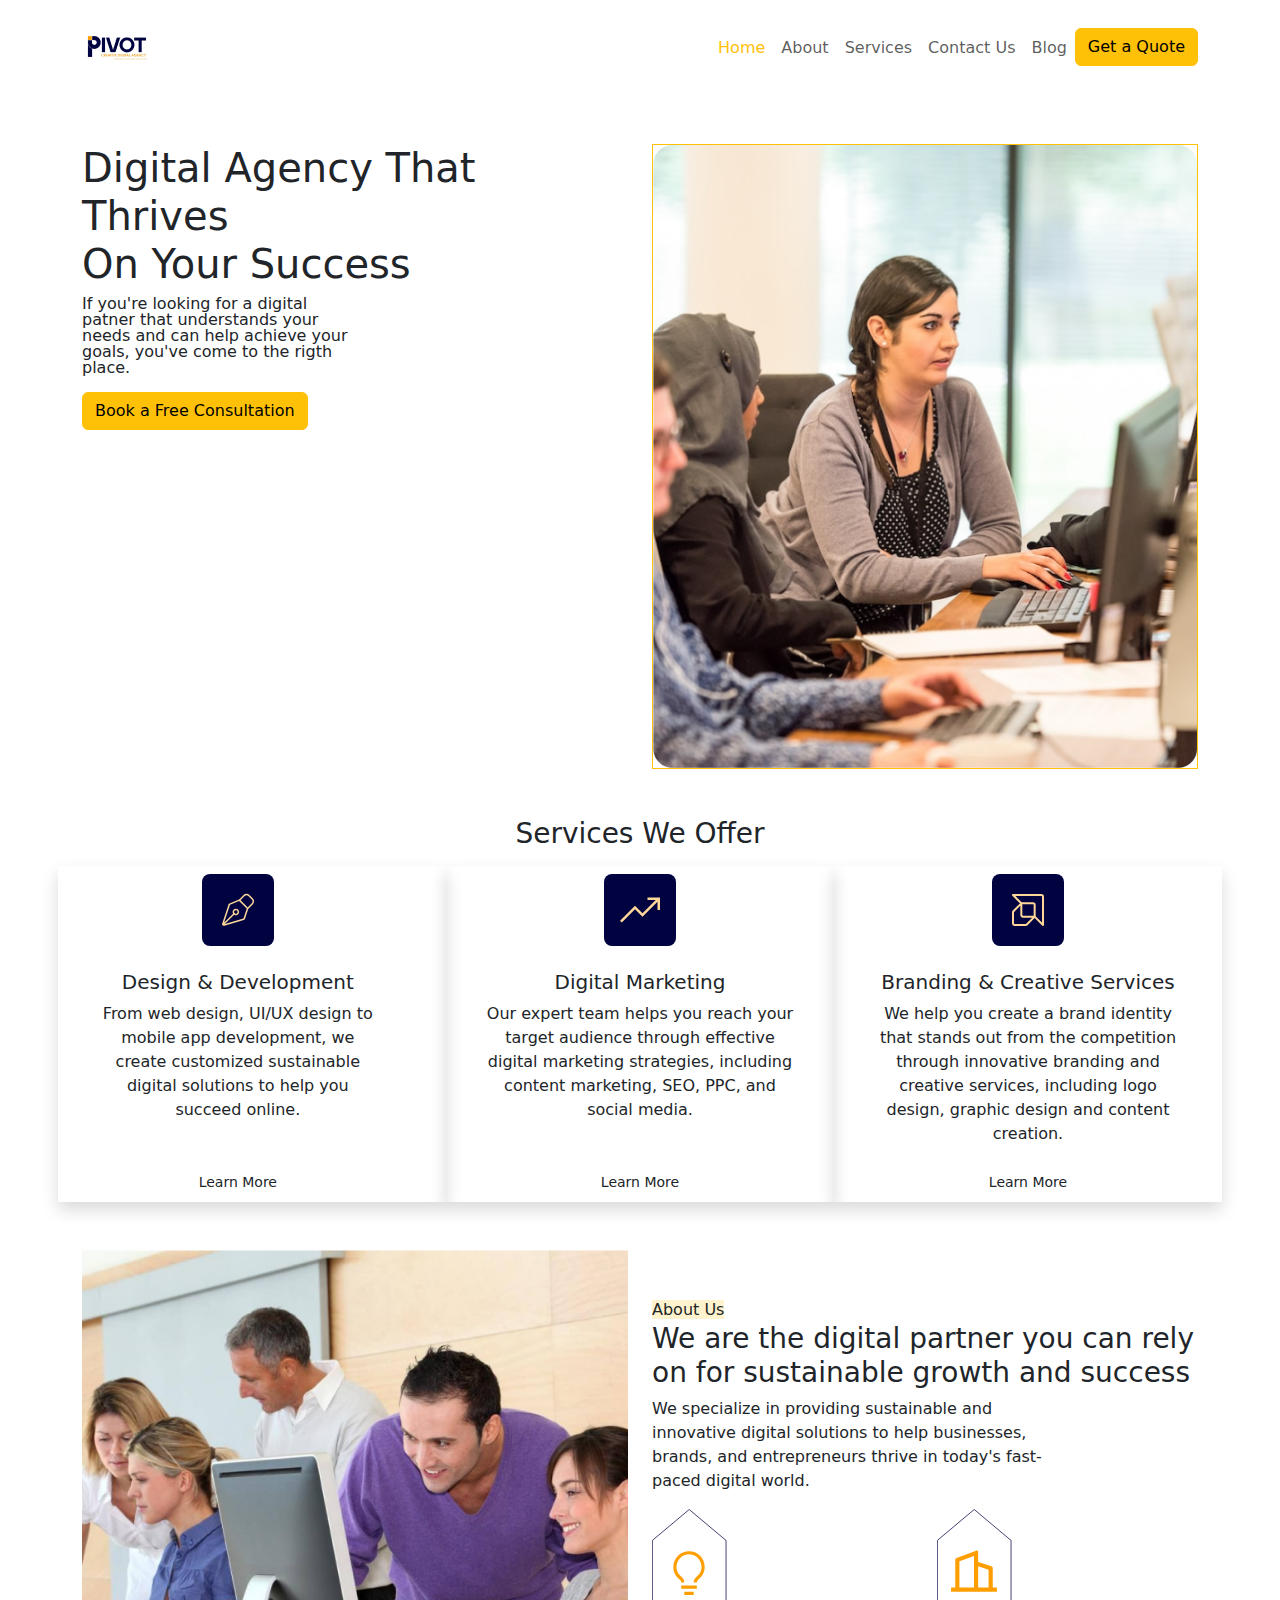
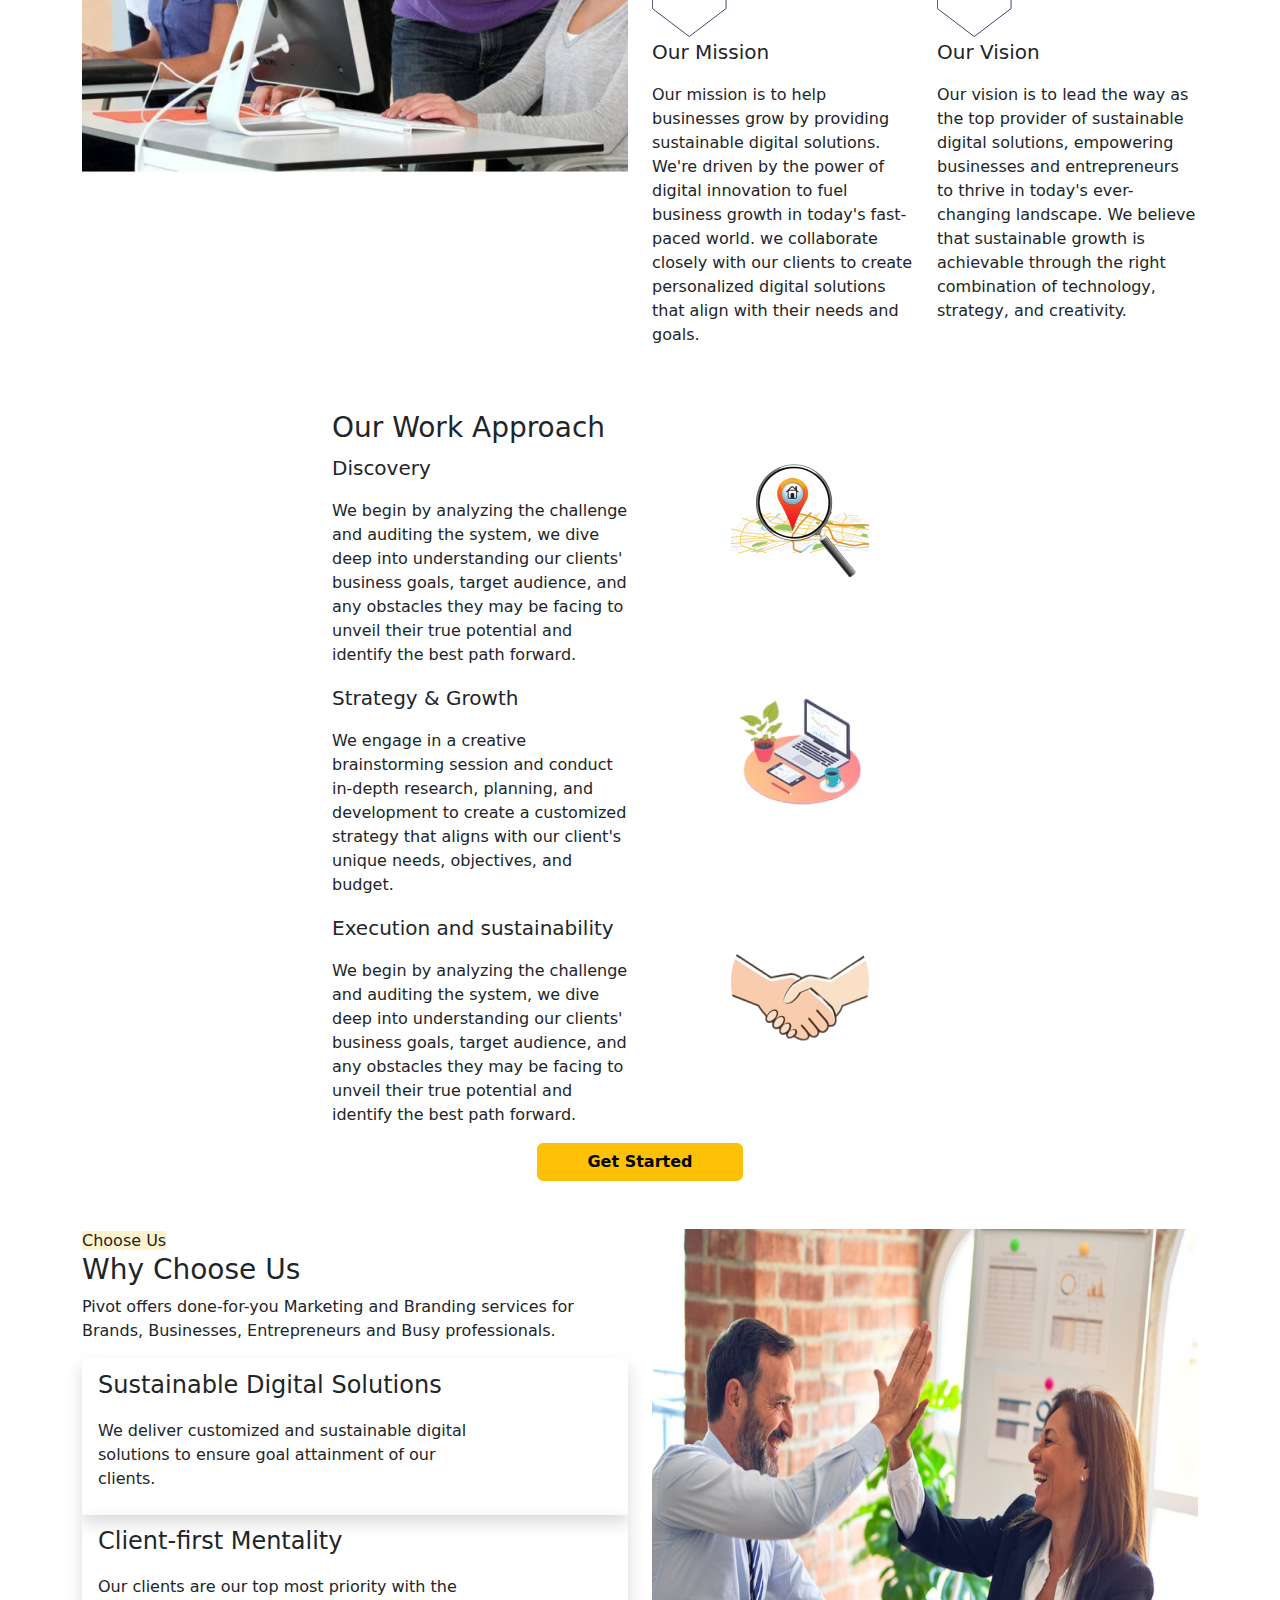
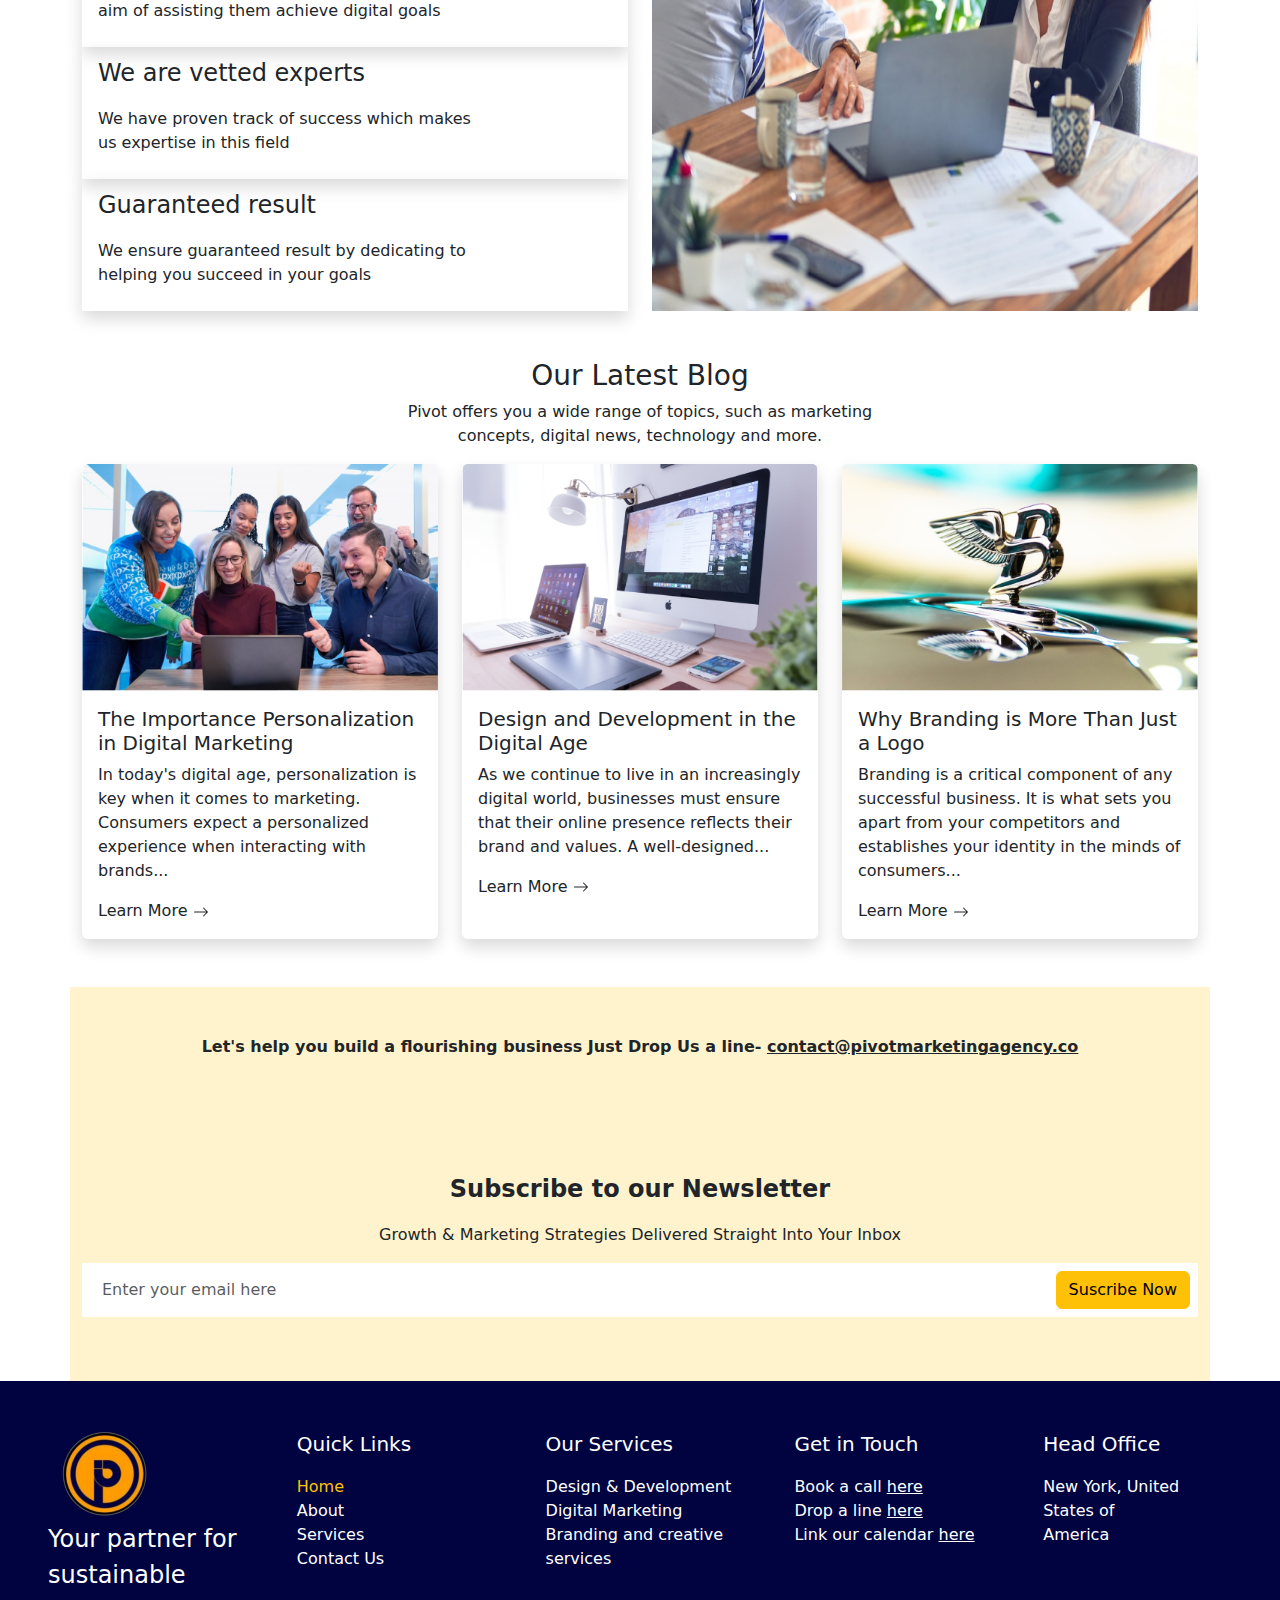
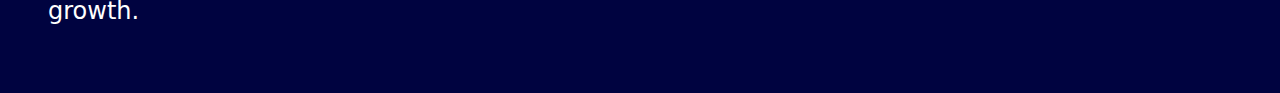
<file: index.html>
<!DOCTYPE html>
<html lang="en">
<head>
    <meta charset="UTF-8">
    <meta http-equiv="X-UA-Compatible" content="IE=edge">
    <meta name="viewport" content="width=device-width, initial-scale=1.0">
    <title>Pivot</title>
    <link rel="stylesheet" href="css/bootstrap.css">
    <link rel="stylesheet" href="style.css">
</head>
<body class="">
  <nav class="navbar navbar-expand-lg">
    <div class="container">
      <img src="Images\Logo.png" class="navbar-brand" alt="">
      <button class="navbar-toggler" type="button" data-bs-toggle="collapse" data-bs-target="#navbarNav" aria-controls="navbarNav" aria-expanded="false" aria-label="Toggle navigation">
        <span class="navbar-toggler-icon"></span>
      </button>
      <div class="collapse navbar-collapse flex-row-reverse row-gap-4" id="navbarNav">
        <ul class="navbar-nav">
          <li class="nav-item">
            <a class="nav-link active text-warning" aria-current="page" href="index.html">Home</a>
          </li>
          <li class="nav-item">
            <a class="nav-link" href="about.html">About</a>
          </li>
          <li class="nav-item">
            <a class="nav-link" href="services.html">Services</a>
          </li>
          <li class="nav-item">
            <a class="nav-link" href="contact.html">Contact Us</a>
          </li>
          <li class="nav-item">
            <a class="nav-link" href="#blog">Blog</a>
          </li>
          <li>
            <a href="#form"><button type="submit" class="btn btn-warning link-opacity-75-hover">Get a Quote</button></a>
          </li>
        </ul>
      </div>
    </div>
  </nav>

  <div class="container my-5 lh-1 mb-5">
    <div class="row">
      <div class="col-lg col-md col-sm">
        <h1>Digital Agency That Thrives <br> On Your Success</h1>
        <p class="lh-1 w-50">If you're looking for a digital patner that understands your needs and can help achieve your goals, you've come to the rigth place. </p>
        <button class="btn btn-warning fs-6 mb-4">Book a Free Consultation</button>
      </div>
      <div class="col-lg col-md col-sm">
        <div class="border border-warning">
          <img src="Images\Frame 11.png" class="img-fluid" alt="">
        </div>
      </div>
    </div>
  </div>

  <div class="container text-center mb-5">
    <h3 class="mb-3">Services We Offer</h3>
    <div class="row row-cols-1 row-cols-md-3 g-5">
      <div class="col shadow">
        <div class="card h-100 border-0 col-sm-11">
          <div class="card-header bg-white border-bottom-0">
            <svg width="72" height="72" viewBox="0 0 72 72" fill="none" xmlns="http://www.w3.org/2000/svg">
              <rect width="72" height="72" rx="8" fill="#000340"/>
              <g clip-path="url(#clip0_70_150)">
              <mask id="mask0_70_150" style="mask-type:luminance" maskUnits="userSpaceOnUse" x="16" y="16" width="40" height="40">
              <path d="M16 16H56V56H16V16Z" fill="white"/>
              </mask>
              <g mask="url(#mask0_70_150)">
              <path d="M21.4933 50.3366L32.1 39.73M45.4567 35.0133L42.2817 44.5383C42.231 44.691 42.1442 44.8292 42.0288 44.9412C41.9133 45.0532 41.7725 45.1357 41.6183 45.1816L22.155 50.9666C21.9797 51.0187 21.7934 51.0217 21.6165 50.9753C21.4395 50.9288 21.2787 50.8348 21.1515 50.7033C21.0244 50.5718 20.9357 50.408 20.8952 50.2296C20.8546 50.0512 20.8638 49.8652 20.9217 49.6916L27.2417 30.735C27.287 30.5989 27.361 30.4741 27.4588 30.3691C27.5566 30.2642 27.6758 30.1815 27.8083 30.1266L36.7867 26.43C36.9692 26.3546 37.17 26.3349 37.3636 26.3735C37.5573 26.4121 37.7353 26.5071 37.875 26.6466L45.215 33.9883C45.3466 34.1198 45.439 34.2853 45.4817 34.4664C45.5244 34.6475 45.5157 34.8369 45.4567 35.0133Z" stroke="#FFD799" stroke-width="1.5" stroke-linecap="round" stroke-linejoin="round"/>
              <path d="M45.6533 34.4267L50.3667 29.7117C50.9916 29.0866 51.3426 28.2389 51.3426 27.355C51.3426 26.4711 50.9916 25.6234 50.3667 24.9983L46.8333 21.4617C46.5238 21.152 46.1563 20.9063 45.7517 20.7387C45.3472 20.5711 44.9137 20.4849 44.4758 20.4849C44.038 20.4849 43.6044 20.5711 43.1999 20.7387C42.7954 20.9063 42.4279 21.152 42.1183 21.4617L37.405 26.1767M35.635 36.1933C35.4028 35.9612 35.1271 35.7771 34.8237 35.6515C34.5204 35.526 34.1952 35.4614 33.8669 35.4614C33.5386 35.4615 33.2135 35.5263 32.9102 35.652C32.6068 35.7777 32.3313 35.9619 32.0992 36.1942C31.867 36.4264 31.6829 36.702 31.5574 37.0054C31.4318 37.3088 31.3672 37.6339 31.3673 37.9622C31.3674 38.2906 31.4321 38.6157 31.5578 38.919C31.6835 39.2223 31.8678 39.4979 32.1 39.73C32.569 40.1988 33.205 40.462 33.8681 40.4619C34.5312 40.4617 35.1671 40.1981 35.6358 39.7292C36.1046 39.2602 36.3679 38.6242 36.3677 37.9611C36.3675 37.298 36.104 36.6621 35.635 36.1933Z" stroke="#FFD799" stroke-width="1.5" stroke-linecap="round" stroke-linejoin="round"/>
              </g>
              </g>
              <defs>
              <clipPath id="clip0_70_150">
              <rect width="40" height="40" fill="white" transform="translate(16 16)"/>
              </clipPath>
              </defs>
            </svg>
          </div>
          <div class="card-body">
            <h5 class="card-title">Design & Development</h5>
            <p class="card-text">From web design, UI/UX design to mobile app development, we create customized sustainable digital solutions to help you succeed online.</p>
          </div>
          <div class="card-footer bg-white mt-0 border-top-0">
            <small>Learn More</small>
          </div>
        </div>
      </div>
      <div class="col shadow">
        <div class="card h-100 border-0">
          <div class="card-header bg-white border-bottom-0">
            <svg width="72" height="72" viewBox="0 0 72 72" fill="none" xmlns="http://www.w3.org/2000/svg">
              <rect width="72" height="72" rx="8" fill="#000340"/>
              <path d="M56 23.5V36H53.5V27.7773L38.5 42.7773L31 35.2773L17.8164 48.4414L16.0586 46.6836L31 31.7227L38.5 39.2227L51.7227 26H43.5V23.5H56Z" fill="#FFD799"/>
              </svg>
              
          </div>
          <div class="card-body">
            <h5 class="card-title">Digital Marketing</h5>
            <p class="card-text">Our expert team helps you reach your target audience through effective digital marketing strategies, including content marketing, SEO, PPC, and social media.</p>
          </div>
          <div class="card-footer bg-white mt-0 border-top-0">
            <small>Learn More</small>
          </div>
        </div>
      </div>
      <div class="col shadow">
        <div class="card h-100 border-0">
          <div class="card-header bg-white border-bottom-0">
            <svg width="72" height="72" viewBox="0 0 72 72" fill="none" xmlns="http://www.w3.org/2000/svg">
              <rect width="72" height="72" rx="8" fill="#000340"/>
              <path d="M42.6667 42.6667V31C42.6667 30.0567 41.9433 29.3333 41 29.3333H29.3333L21 21H49.3333C50.2767 21 51 21.7233 51 22.6667V51L42.6667 42.6667Z" stroke="#FFD799" stroke-width="2" stroke-linecap="round" stroke-linejoin="round"/>
              <path d="M34.8217 50.5117L42.6667 42.6667H31C30.558 42.6667 30.134 42.4911 29.8215 42.1786C29.5089 41.866 29.3333 41.4421 29.3333 41V29.3334L21.4883 37.1784C21.1758 37.4909 21.0001 37.9147 21 38.3567V49.3334C21 49.7754 21.1756 50.1993 21.4882 50.5119C21.8007 50.8244 22.2246 51 22.6667 51H33.6433C34.0853 50.9999 34.5092 50.8243 34.8217 50.5117Z" stroke="#FFD799" stroke-width="2" stroke-linecap="round" stroke-linejoin="round"/>
              </svg>
              
          </div>
          <div class="card-body">
            <h5 class="card-title">Branding & Creative Services</h5>
            <p class="card-text">We help you create a brand identity that stands out from the competition through innovative branding and creative services, including logo design, graphic design and content creation.</p>
          </div>
          <div class="card-footer bg-white mt-0 border-top-0">
            <small>Learn More</small>
          </div>
        </div>
      </div>
    </div>
  </div>

  <div class="container mb-5 bg-opacity-100">
    <div class="row">
      <div class="col-lg col-md col-sm">
        <img src="Images/Frame 46.png" class="img-fluid" alt="">
      </div>
      <div class="col-lg col-md col-sm mt-5">
        <h6 class="bg-warning-subtle d-inline">About Us</h6>
        <h3>We are the digital partner you can rely on for sustainable growth and success</h3>
        <p class="lh-base w-75">We specialize in providing sustainable and innovative digital solutions to help businesses, brands, and entrepreneurs thrive in today's fast-paced digital world.</p>
        <div class="row">
          <div class="col">
            <svg width="75" height="128" viewBox="0 0 75 128" fill="none" xmlns="http://www.w3.org/2000/svg">
              <path d="M29.1875 76.5H44.8125V79.625H29.1875V76.5ZM32.3125 82.75H41.6875V85.875H32.3125V82.75ZM37 42.125C32.856 42.125 28.8817 43.7712 25.9515 46.7015C23.0212 49.6317 21.375 53.606 21.375 57.75C21.2693 60.0208 21.7043 62.2843 22.6442 64.3542C23.5841 66.4241 25.002 68.2413 26.7813 69.6563C28.3438 71.1094 29.1875 71.9375 29.1875 73.375H32.3125C32.3125 70.5 30.5781 68.8906 28.8906 67.3438C27.4302 66.2254 26.2664 64.7661 25.5009 63.0935C24.7355 61.4209 24.3918 59.5862 24.5 57.75C24.5 54.4348 25.817 51.2554 28.1612 48.9112C30.5054 46.567 33.6848 45.25 37 45.25C40.3152 45.25 43.4946 46.567 45.8388 48.9112C48.183 51.2554 49.5 54.4348 49.5 57.75C49.6064 59.5876 49.2603 61.4232 48.4921 63.0958C47.7239 64.7685 46.557 66.2271 45.0938 67.3438C43.4219 68.9062 41.6875 70.4688 41.6875 73.375H44.8125C44.8125 71.9375 45.6406 71.1094 47.2188 69.6406C48.9968 68.2281 50.414 66.4136 51.3539 64.3464C52.2938 62.2792 52.7294 60.0184 52.625 57.75C52.625 55.6981 52.2208 53.6663 51.4356 51.7706C50.6504 49.8749 49.4995 48.1524 48.0485 46.7015C46.5976 45.2505 44.8751 44.0996 42.9794 43.3144C41.0837 42.5292 39.0519 42.125 37 42.125Z" fill="#FE9E00"/>
              <path d="M37.2093 0.485949L74.0465 31.4292V99.5364L37.2093 127.533L0.372093 99.5364V31.4292L37.2093 0.485949Z" stroke="#000340" stroke-width="0.744186"/>
            </svg>
              
            <p class="fs-5">Our Mission</p>
            <p class="fs-6">Our mission is to help businesses grow by providing sustainable digital solutions. We're driven by the power of digital innovation to fuel business growth in today's fast-paced world. we collaborate closely with our clients to create personalized digital solutions that align with their needs and goals.</p>
          </div>
          <div class="col">
            <svg width="75" height="128" viewBox="0 0 75 128" fill="none" xmlns="http://www.w3.org/2000/svg">
              <path d="M18.25 78.5833V50.875C18.2499 50.4473 18.3814 50.03 18.6266 49.6796C18.8719 49.3293 19.219 49.0629 19.6208 48.9166L39.7688 41.5916C39.9261 41.5343 40.095 41.5159 40.2611 41.5377C40.4271 41.5596 40.5854 41.6212 40.7226 41.7173C40.8598 41.8134 40.9718 41.9411 41.0491 42.0897C41.1264 42.2383 41.1667 42.4033 41.1667 42.5708V52.8895L54.325 57.275C54.74 57.4132 55.101 57.6785 55.3568 58.0334C55.6125 58.3882 55.7501 58.8146 55.75 59.252V78.5833H59.9167V82.75H14.0833V78.5833H18.25ZM22.4167 78.5833H37V47.0312L22.4167 52.3354V78.5833ZM51.5833 78.5833V60.7541L41.1667 57.2812V78.5833H51.5833Z" fill="#FE9E00"/>
              <path d="M37.2093 0.485949L74.0465 31.4292V99.5364L37.2093 127.533L0.372093 99.5364V31.4292L37.2093 0.485949Z" stroke="#000340" stroke-width="0.744186"/>
              </svg>

              <p class="fs-5">Our Vision</p>
              <p class="fs-6">Our vision is to lead the way as the top provider of sustainable digital solutions, empowering businesses and entrepreneurs to thrive in today's ever-changing landscape. We believe that sustainable growth is achievable through the right combination of technology, strategy, and creativity.</p>
          </div>
        </div>
      </div>
    </div>
  </div>

  <div class="container w-50 mb-5">
    <h3>Our Work Approach</h3>
    <div class="row">
      <div class="col-lg col-md col-sm">
        <p class="fs-5">Discovery</p>
        <p class="fs-6">
          We begin by analyzing the challenge and auditing the system, we dive deep into understanding our clients' business goals, target audience, and any obstacles they may be facing to unveil their true potential and identify the best path forward.
        </p>
      </div>
      <div class="col-lg col-md col-sm text-center">
        <img src="Images/zoom-icon.png" alt="logo">
      </div>
    </div>
    <div class="row">
      <div class="col-lg col-md col-sm">
        <p class="fs-5">Strategy & Growth</p>
        <p class="fs-6">
          We engage in a creative brainstorming session and conduct in-depth research, planning, and development to create a customized strategy that aligns with our client's unique needs, objectives, and budget.
        </p>
      </div>
      <div class="col-lg col-md col-sm text-center">
        <img src="Images/image 9.png" alt="logo">
      </div>
    </div>
    <div class="row">
      <div class="col-lg col-md col-sm">
        <p class="fs-5">Execution and sustainability</p>
        <p class="fs-6">
          We begin by analyzing the challenge and auditing the system, we dive deep into understanding our clients' business goals, target audience, and any obstacles they may be facing to unveil their true potential and identify the best path forward.
        </p>
      </div>
      <div class="col-lg col-md col-sm text-center">
        <img src="Images/zoom-icon (2).png" alt="logo">
      </div>
    </div>
    <div class="d-grid gap-2 col-lg-4 mx-auto">
      <button class="btn btn-warning fw-semibold fs-6" type="button">Get Started</button>
    </div>
  </div>

  <div class="container mb-5">
    <div class="row">
      <div class="col-lg col-sm col-md">
        <p class="fs-6 d-inline bg-warning-subtle">Choose Us</p>
        <h3>Why Choose Us</h3>
        <p>Pivot offers done-for-you Marketing and Branding services for Brands, Businesses, Entrepreneurs and Busy professionals.</p>
        <div class="col-lg col-md col-sm shadow px-3 py-2">
          <p class="fs-4">Sustainable Digital Solutions</p>
          <p class="w-75">We deliver customized and sustainable digital solutions to ensure goal attainment of our clients.</p>
        </div>
        <div class="col-lg col-md col-sm shadow px-3 py-2">
          <p class="fs-4">Client-first Mentality</p>
          <p class="w-75">Our clients are our top most priority with the aim of assisting them achieve digital goals</p>
        </div>
        <div class="col-lg col-md col-sm shadow px-3 py-2">
          <p class="fs-4">We are vetted experts</p>
          <p class="w-75">We have proven track of success which makes us expertise in this field</p>
        </div>
        <div class="col-lg col-md col-sm shadow px-3 py-2">
          <p class="fs-4">Guaranteed result</p>
          <p class="w-75">We ensure guaranteed result by dedicating to helping you succeed in your goals</p>
        </div>
      </div>
      <div class="col-lg col-md col-sm">
        <img src="Images/Frame 46 (1).png" class="img-fluid h-100" alt="">
      </div>
    </div>
  </div>

  <div class="container mb-5" id="blog">
    <div class="text-center">
      <h3>Our Latest Blog</h3>
      <p>Pivot offers you a wide range of topics, such as marketing <br> concepts, digital news, technology and more.</p>
    </div>
    <div class="card-group gap-4">
      <div class="card rounded-2 border-0 shadow">
        <img src="Images/Frame 202.png" class="card-img-top" alt="...">
        <div class="card-body">
          <h5 class="card-title">The Importance Personalization <br> in Digital Marketing</h5>
          <p class="card-text">In today's digital age, personalization is key when it comes to marketing. Consumers expect a personalized experience when interacting with brands...</p>
          <p class="card-text">Learn More
            <svg xmlns="http://www.w3.org/2000/svg" width="16" height="16" fill="currentColor" class="bi bi-arrow-right" viewBox="0 0 16 16">
              <path fill-rule="evenodd" d="M1 8a.5.5 0 0 1 .5-.5h11.793l-3.147-3.146a.5.5 0 0 1 .708-.708l4 4a.5.5 0 0 1 0 .708l-4 4a.5.5 0 0 1-.708-.708L13.293 8.5H1.5A.5.5 0 0 1 1 8z"/>
            </svg>
          </p>

        </div>
      </div>
      <div class="card rounded-2 border-0 shadow">
        <img src="Images/Frame 202 (1).png" class="card-img-top" alt="...">
        <div class="card-body">
          <h5 class="card-title">Design and Development in the <br> Digital Age</h5>
          <p class="card-text">As we continue to live in an increasingly digital world, businesses must ensure that their online presence reflects their brand and values. A well-designed...</p>
          <p class="card-text">Learn More
            <svg xmlns="http://www.w3.org/2000/svg" width="16" height="16" fill="currentColor" class="bi bi-arrow-right" viewBox="0 0 16 16">
              <path fill-rule="evenodd" d="M1 8a.5.5 0 0 1 .5-.5h11.793l-3.147-3.146a.5.5 0 0 1 .708-.708l4 4a.5.5 0 0 1 0 .708l-4 4a.5.5 0 0 1-.708-.708L13.293 8.5H1.5A.5.5 0 0 1 1 8z"/>
            </svg>
          </p>
        </div>
      </div>
      <div class="card rounded-2 border-0 shadow">
        <img src="Images/Frame 202 (2).png" class="card-img-top" alt="...">
        <div class="card-body">
          <h5 class="card-title">Why Branding is More Than Just <br> a Logo</h5>
          <p class="card-text">Branding is a critical component of any successful business. It is what sets you apart from your competitors and establishes your identity in the minds of consumers...</p>
          <p class="card-text">Learn More
            <svg xmlns="http://www.w3.org/2000/svg" width="16" height="16" fill="currentColor" class="bi bi-arrow-right" viewBox="0 0 16 16">
              <path fill-rule="evenodd" d="M1 8a.5.5 0 0 1 .5-.5h11.793l-3.147-3.146a.5.5 0 0 1 .708-.708l4 4a.5.5 0 0 1 0 .708l-4 4a.5.5 0 0 1-.708-.708L13.293 8.5H1.5A.5.5 0 0 1 1 8z"/>
            </svg>
          </p>
        </div>
      </div>
    </div>
  </div>

  <div class="container text-center py-5 bg-warning-subtle">
    <p class="fw-bold">Let's help you build a flourishing business Just Drop Us a line- <a class="text-dark " href="mailto:contact@pivotmarketingagency.co">contact@pivotmarketingagency.co</a></p>
  </div>

  <div class="container text-center py-5 h-auto bg-warning-subtle">
    <p class="fs-4 fw-bold">Subscribe to our Newsletter</p>
    <p>Growth & Marketing Strategies Delivered Straight Into Your Inbox</p>
    <div class="col-lg-4 col-md col-sm input-group mb-3 bg-white m-auto p-2 ">
      <input type="text" class="form-control border-0 rounded-2" placeholder="Enter your email here" aria-label="Recipient's username" aria-describedby="button-addon2">
      <button class="btn btn-warning rounded-2" type="button" id="button-addon2">Suscribe Now</button>
    </div>
  </div>

  <footer class="text-white">
    <div class="row p-5">
      <div class="col-lg col-md col-sm-12">
        <img src="Images/Untitled 1.png" alt="">
        <p class="fw-light fs-4">Your partner for <br> sustainable growth.</p>
      </div>
      <div class="col-lg col-md col-sm-12 ps-5">
        <p class="fs-5">Quick Links</p>
        <a href="index.html" class="text-decoration-none text-warning active d-block">Home</a>
        <a href="about.html" class="text-decoration-none d-block text-white">About</a>
        <a href="services.html" class="text-decoration-none d-block text-white">Services</a>
        <a href="contact.html" class="text-decoration-none d-block text-white">Contact Us</a>
      </div>
      <div class="col-lg col-md col-sm-12 ps-5">
        <p class="fs-5">Our Services</p>
        <a href="" class="text-decoration-none d-block text-white">Design & Development</a>
        <a href="" class="text-decoration-none d-block text-white">Digital Marketing</a>
        <a href="" class="text-decoration-none d-block text-white">Branding and creative services</a>
      </div>
      <div class="col-lg col-md col-sm-12 ps-5">
        <p class="fs-5">Get in Touch</p>
        <a href="" class="text-decoration-none d-block text-white">Book a call <span class="text-decoration-underline">here</span></a>
        <a href="" class="text-decoration-none d-block text-white">Drop a line <span class="text-decoration-underline">here</span></a>
        <a href="" class="text-decoration-none d-block text-white">Link our calendar <span class="text-decoration-underline">here</span></a>
      </div>
      <div class="col-lg col-md col-sm-12 ps-5">
        <p class="fs-5">Head Office</p>
        <p>New York, United States of <br> America</p>
      </div>
    </div>
  </footer>


  <script src="js/bootstrap.js"></script>
</body>
</html>
</file>
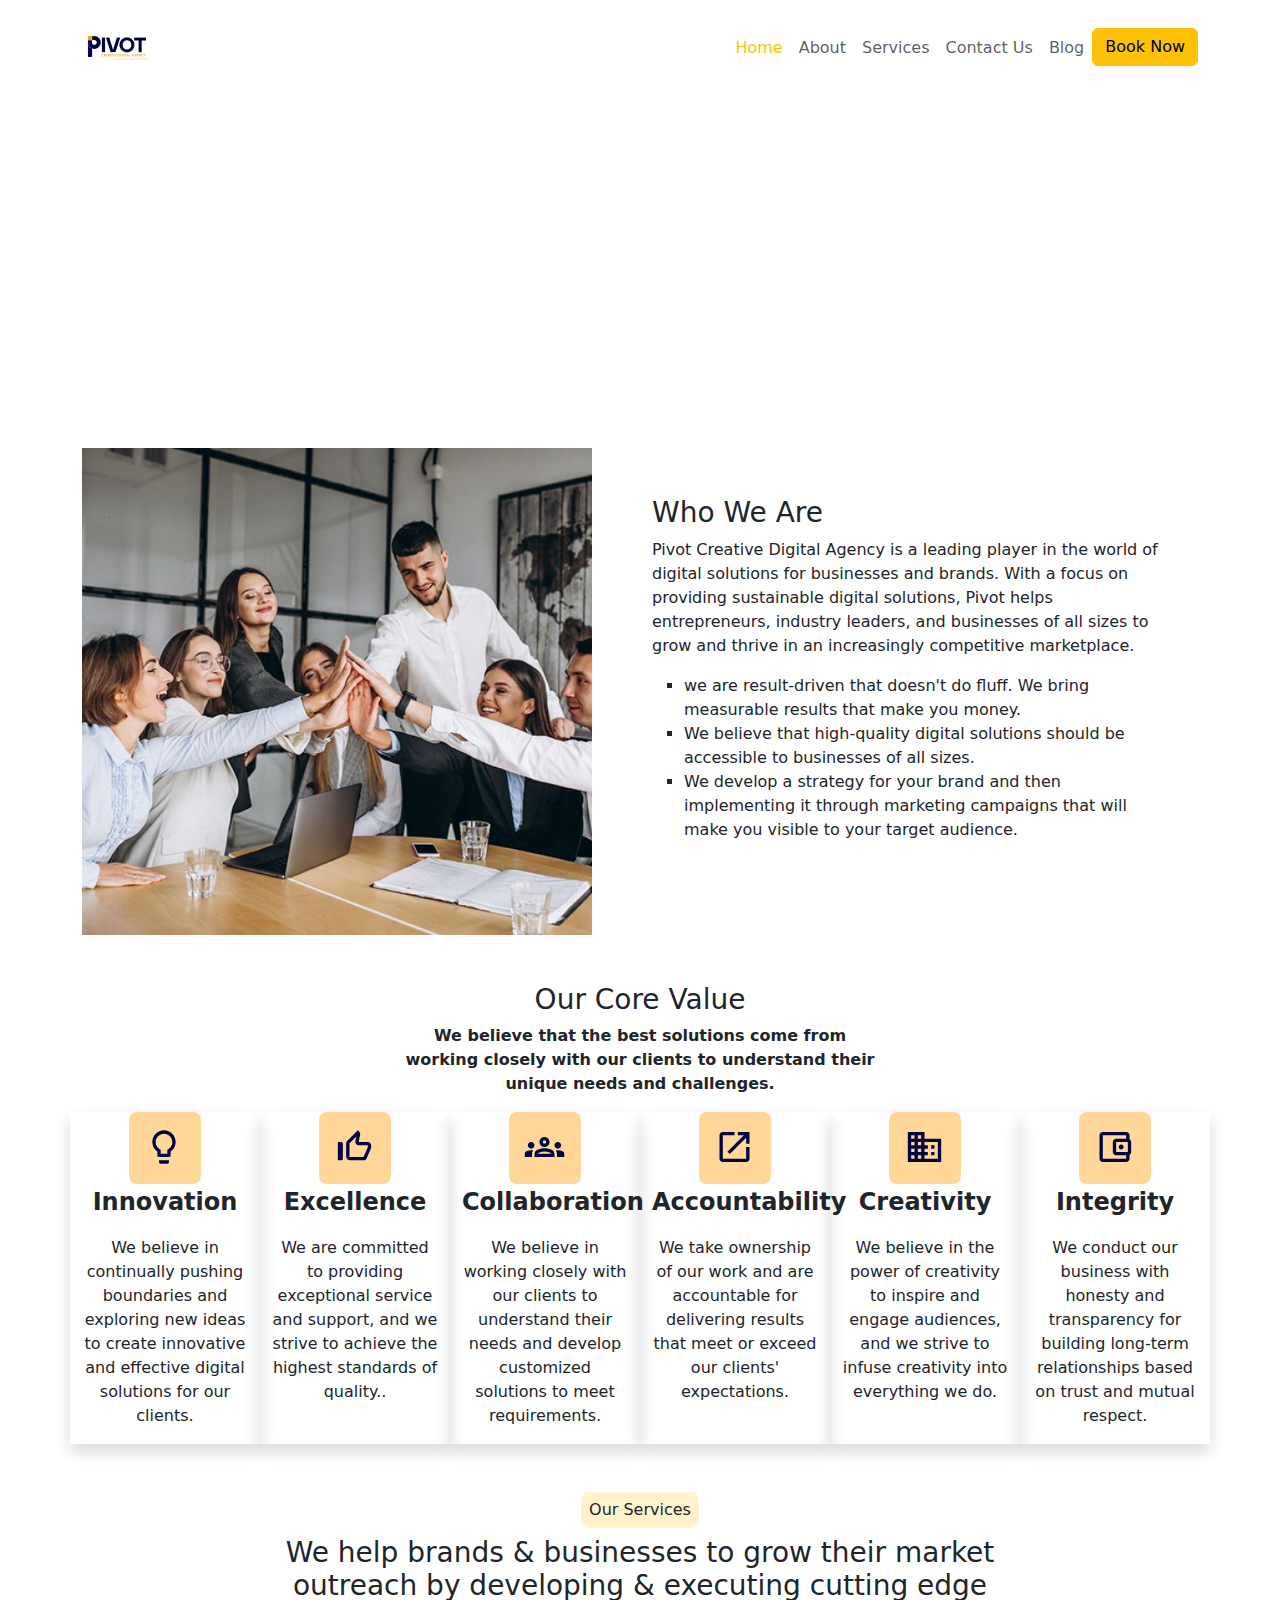
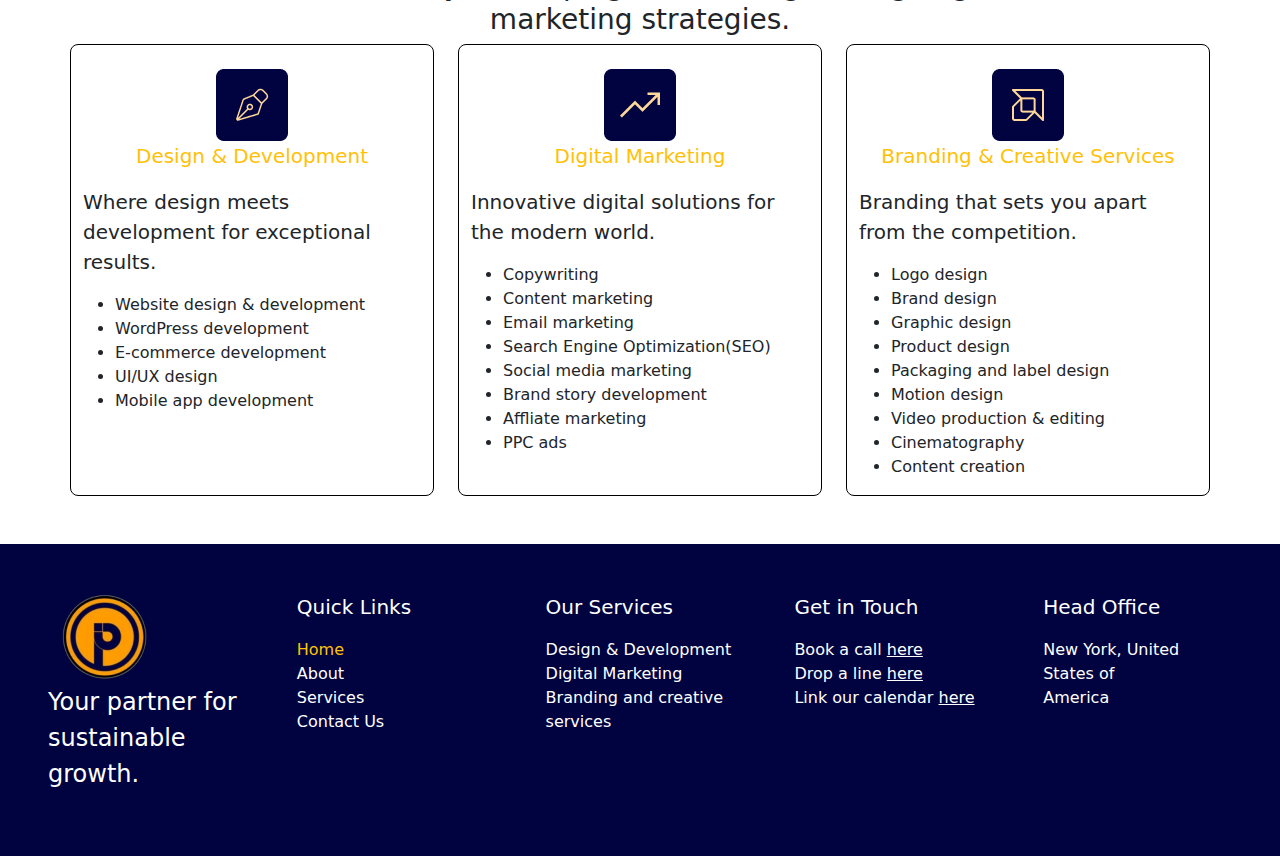
<file: about.html>
<!DOCTYPE html>
<html lang="en">
<head>
    <meta charset="UTF-8">
    <meta name="viewport" content="width=device-width, initial-scale=1.0">
    <title>Pivot</title>
    <link rel="stylesheet" href="css/bootstrap.css">
    <link rel="stylesheet" href="style.css">
</head>
<body>
    <header class="about-header mb-5">
        
        <nav class="navbar navbar-expand-lg">
            <div class="container">
              <img src="Images\Logo.png" class="navbar-brand" alt="">
              <button class="navbar-toggler" type="button" data-bs-toggle="collapse" data-bs-target="#navbarNav" aria-controls="navbarNav" aria-expanded="false" aria-label="Toggle navigation">
                <span class="navbar-toggler-icon"></span>
              </button>
              <div class="collapse navbar-collapse flex-row-reverse row-gap-4" id="navbarNav">
                    <ul class="navbar-nav">
                        <li class="nav-item">
                            <a class="nav-link active text-warning" aria-current="page" href="index.html">Home</a>
                        </li>
                        <li class="nav-item">
                            <a class="nav-link" href="about.html">About</a>
                        </li>
                        <li class="nav-item">
                            <a class="nav-link" href="services.html">Services</a>
                        </li>
                        <li class="nav-item">
                            <a class="nav-link" href="contact.html">Contact Us</a>
                        </li>
                        <li class="nav-item">
                            <a class="nav-link" href="index.html">Blog</a>
                        </li>
                        <li>
                            <a href=""><button type="submit" class="btn btn-warning link-opacity-75-hover">Book Now</button></a>
                        </li>
                    </ul>
              </div>
            </div>
          </nav>
          <h1 class="text-center mt-5" id="header-text">About Us</h1>
          
    </header>

    <div class="container mb-5">
        <div class="row">
            <div class="col-lg col-md col-sm">
                <img src="Images/Frame 46 (2).png" class="img-fluid" alt="">
            </div>
            <div class="col-lg col-md col-sm p-5">
                <h3>Who We Are</h3>
                <p>Pivot Creative Digital Agency is a leading player in the world of digital solutions for businesses and brands. With a focus on providing sustainable digital solutions, Pivot helps entrepreneurs, industry leaders, and businesses of all sizes to grow and thrive in an increasingly competitive marketplace.</p>
                <ul id="list-style" class="text-dark">
                    <li>we are result-driven that doesn't do fluff. We bring measurable results that make you money.</li>
                    <li>We believe that high-quality digital solutions should be accessible to businesses of all sizes.</li>
                    <li>We develop a strategy for your brand and then implementing it through marketing campaigns that will make you visible to your target audience.</li>
                </ul>
            </div>
        </div>
    </div>

    <div class="container text-center mb-5">
        <h3>Our Core Value</h3>
        <p class="fs-6 fw-bold">
            We believe that the best solutions come from <br> working closely with our clients to understand their <br> unique needs and challenges.
        </p>
        <div class="row g-4">
            <div class="col-lg col-md col-sm col-md-2 shadow">
                <svg width="72" height="72" viewBox="0 0 72 72" fill="none" xmlns="http://www.w3.org/2000/svg">
                    <rect width="72" height="72" rx="8" fill="#FFD799"/>
                    <g clip-path="url(#clip0_134_133)">
                    <path d="M30.0002 50C30.0002 50.9167 30.7502 51.6667 31.6668 51.6667H38.3335C39.2502 51.6667 40.0002 50.9167 40.0002 50V48.3334H30.0002V50ZM35.0002 18.3334C28.5668 18.3334 23.3335 23.5667 23.3335 30C23.3335 33.9667 25.3168 37.45 28.3335 39.5667V43.3334C28.3335 44.25 29.0835 45 30.0002 45H40.0002C40.9168 45 41.6668 44.25 41.6668 43.3334V39.5667C44.6835 37.45 46.6668 33.9667 46.6668 30C46.6668 23.5667 41.4335 18.3334 35.0002 18.3334ZM38.3335 37.8334V41.6667H31.6668V37.8334C29.1335 36.05 26.6668 34.2167 26.6668 30C26.6668 25.4 30.4002 21.6667 35.0002 21.6667C39.6002 21.6667 43.3335 25.4 43.3335 30C43.3335 34.15 40.8168 36.0834 38.3335 37.8334Z" fill="#000340"/>
                    </g>
                    <defs>
                    <clipPath id="clip0_134_133">
                    <rect width="40" height="40" fill="white" transform="translate(15 15)"/>
                    </clipPath>
                    </defs>
                </svg>
                <p class="fs-4 fw-bold">Innovation</p>
                <p>We believe in continually pushing boundaries and exploring new ideas to create innovative and effective digital solutions for our clients.</p>
            </div>
            <div class="col-lg col-md col-sm col-md-2 shadow">
                <svg width="72" height="72" viewBox="0 0 72 72" fill="none" xmlns="http://www.w3.org/2000/svg">
                    <rect width="72" height="72" rx="8" fill="#FFD799"/>
                    <g clip-path="url(#clip0_134_147)">
                    <path d="M37.3502 24.5334L36.4002 29.35C36.2002 30.3334 36.4668 31.35 37.1002 32.1167C37.7335 32.8834 38.6668 33.3334 39.6668 33.3334H48.8335V35.1334L44.5502 45H31.0668C30.7668 45 30.5002 44.7334 30.5002 44.4334V31.3667L37.3502 24.5334ZM38.8335 18.3334L28.1502 29.0167C27.5168 29.65 27.1668 30.5 27.1668 31.3834V44.4334C27.1668 46.5834 28.9168 48.3334 31.0668 48.3334H44.5668C45.7502 48.3334 46.8335 47.7167 47.4335 46.7167L51.8835 36.4667C52.0668 36.05 52.1668 35.6 52.1668 35.1334V33.3334C52.1668 31.5 50.6668 30 48.8335 30H39.6668L41.2002 22.25C41.2835 21.8834 41.2335 21.4834 41.0668 21.15C40.6835 20.4 40.2002 19.7167 39.6002 19.1167L38.8335 18.3334ZM22.1668 30H18.8335V48.3334H22.1668C23.0835 48.3334 23.8335 47.5834 23.8335 46.6667V31.6667C23.8335 30.75 23.0835 30 22.1668 30Z" fill="#000340"/>
                    </g>
                    <defs>
                    <clipPath id="clip0_134_147">
                    <rect width="40" height="40" fill="white" transform="translate(15.5 15)"/>
                    </clipPath>
                    </defs>
                </svg>
                <p class="fs-4 fw-bold">Excellence</p>    
                <p>We are committed to providing exceptional service and support, and we strive to achieve the highest standards of quality..</p>
            </div>
            <div class="col-lg col-md col-sm col-md-2 shadow">
                <svg width="72" height="72" viewBox="0 0 72 72" fill="none" xmlns="http://www.w3.org/2000/svg">
                    <rect width="72" height="72" rx="8" fill="#FFD799"/>
                    <g clip-path="url(#clip0_134_157)">
                    <path d="M22.1667 36.6667C24 36.6667 25.5 35.1667 25.5 33.3333C25.5 31.5 24 30 22.1667 30C20.3333 30 18.8333 31.5 18.8333 33.3333C18.8333 35.1667 20.3333 36.6667 22.1667 36.6667ZM24.05 38.5C23.4333 38.4 22.8167 38.3333 22.1667 38.3333C20.5167 38.3333 18.95 38.6833 17.5333 39.3C16.3 39.8333 15.5 41.0333 15.5 42.3833V45H23V42.3167C23 40.9333 23.3833 39.6333 24.05 38.5ZM48.8333 36.6667C50.6667 36.6667 52.1667 35.1667 52.1667 33.3333C52.1667 31.5 50.6667 30 48.8333 30C47 30 45.5 31.5 45.5 33.3333C45.5 35.1667 47 36.6667 48.8333 36.6667ZM55.5 42.3833C55.5 41.0333 54.7 39.8333 53.4667 39.3C52.05 38.6833 50.4833 38.3333 48.8333 38.3333C48.1833 38.3333 47.5667 38.4 46.95 38.5C47.6167 39.6333 48 40.9333 48 42.3167V45H55.5V42.3833ZM42.5667 37.75C40.6167 36.8833 38.2167 36.25 35.5 36.25C32.7833 36.25 30.3833 36.9 28.4333 37.75C26.6333 38.55 25.5 40.35 25.5 42.3167V45H45.5V42.3167C45.5 40.35 44.3667 38.55 42.5667 37.75ZM28.95 41.6667C29.1 41.2833 29.1667 41.0167 30.4667 40.5167C32.0833 39.8833 33.7833 39.5833 35.5 39.5833C37.2167 39.5833 38.9167 39.8833 40.5333 40.5167C41.8167 41.0167 41.8833 41.2833 42.05 41.6667H28.95ZM35.5 28.3333C36.4167 28.3333 37.1667 29.0833 37.1667 30C37.1667 30.9167 36.4167 31.6667 35.5 31.6667C34.5833 31.6667 33.8333 30.9167 33.8333 30C33.8333 29.0833 34.5833 28.3333 35.5 28.3333ZM35.5 25C32.7333 25 30.5 27.2333 30.5 30C30.5 32.7667 32.7333 35 35.5 35C38.2667 35 40.5 32.7667 40.5 30C40.5 27.2333 38.2667 25 35.5 25Z" fill="#000340"/>
                    </g>
                    <defs>
                    <clipPath id="clip0_134_157">
                    <rect width="40" height="40" fill="white" transform="translate(15.5 15)"/>
                    </clipPath>
                    </defs>
                </svg>
                <p class="fs-4 fw-bold">Collaboration</p>  
                <p>We believe in working closely with our clients to understand their needs and develop customized solutions to meet requirements.</p>  
            </div>
            <div class="col-lg col-md col-sm col-md-2 shadow">
                <svg width="72" height="72" viewBox="0 0 72 72" fill="none" xmlns="http://www.w3.org/2000/svg">
                    <rect width="72" height="72" rx="8" fill="#FFD799"/>
                    <g clip-path="url(#clip0_134_169)">
                    <path d="M47.1667 46.6667H23.8333V23.3333H35.5V20H23.8333C21.9833 20 20.5 21.5 20.5 23.3333V46.6667C20.5 48.5 21.9833 50 23.8333 50H47.1667C49 50 50.5 48.5 50.5 46.6667V35H47.1667V46.6667ZM38.8333 20V23.3333H44.8167L28.4333 39.7167L30.7833 42.0667L47.1667 25.6833V31.6667H50.5V20H38.8333Z" fill="#000340"/>
                    </g>
                    <defs>
                    <clipPath id="clip0_134_169">
                    <rect width="40" height="40" fill="white" transform="translate(15.5 15)"/>
                    </clipPath>
                    </defs>
                </svg>
                <p class="fs-4 fw-bold">Accountability</p>    
                <p>We take ownership of our work and are accountable for delivering results that meet or exceed our clients' expectations.</p>
            </div>
            <div class="col-lg col-md col-sm col-md-2 shadow">
                <svg width="72" height="72" viewBox="0 0 72 72" fill="none" xmlns="http://www.w3.org/2000/svg">
                    <rect width="72" height="72" rx="8" fill="#FFD799"/>
                    <g clip-path="url(#clip0_134_179)">
                    <path d="M35.5002 26.6667V20H18.8335V50H52.1668V26.6667H35.5002ZM25.5002 46.6667H22.1668V43.3333H25.5002V46.6667ZM25.5002 40H22.1668V36.6667H25.5002V40ZM25.5002 33.3333H22.1668V30H25.5002V33.3333ZM25.5002 26.6667H22.1668V23.3333H25.5002V26.6667ZM32.1668 46.6667H28.8335V43.3333H32.1668V46.6667ZM32.1668 40H28.8335V36.6667H32.1668V40ZM32.1668 33.3333H28.8335V30H32.1668V33.3333ZM32.1668 26.6667H28.8335V23.3333H32.1668V26.6667ZM48.8335 46.6667H35.5002V43.3333H38.8335V40H35.5002V36.6667H38.8335V33.3333H35.5002V30H48.8335V46.6667ZM45.5002 33.3333H42.1668V36.6667H45.5002V33.3333ZM45.5002 40H42.1668V43.3333H45.5002V40Z" fill="#000340"/>
                    </g>
                    <defs>
                    <clipPath id="clip0_134_179">
                    <rect width="40" height="40" fill="white" transform="translate(15.5 15)"/>
                    </clipPath>
                    </defs>
                </svg>                  
                <p class="fs-4 fw-bold">Creativity</p>
                <p>We believe in the power of creativity to inspire and engage audiences, and we strive to infuse creativity into everything we do.</p>
            </div>
            <div class="col-lg col-md col-sm col-md-2 shadow">
                <svg width="72" height="72" viewBox="0 0 72 72" fill="none" xmlns="http://www.w3.org/2000/svg">
                    <rect width="72" height="72" rx="8" fill="#FFD799"/>
                    <g clip-path="url(#clip0_134_189)">
                    <path d="M50.5 27.1333V23.3333C50.5 21.5 49 20 47.1667 20H23.8333C21.9833 20 20.5 21.5 20.5 23.3333V46.6667C20.5 48.5 21.9833 50 23.8333 50H47.1667C49 50 50.5 48.5 50.5 46.6667V42.8667C51.4833 42.2833 52.1667 41.2333 52.1667 40V30C52.1667 28.7667 51.4833 27.7167 50.5 27.1333ZM48.8333 30V40H37.1667V30H48.8333ZM23.8333 46.6667V23.3333H47.1667V26.6667H37.1667C35.3333 26.6667 33.8333 28.1667 33.8333 30V40C33.8333 41.8333 35.3333 43.3333 37.1667 43.3333H47.1667V46.6667H23.8333Z" fill="#000340"/>
                    <path d="M42.1665 37.5C43.5472 37.5 44.6665 36.3807 44.6665 35C44.6665 33.6193 43.5472 32.5 42.1665 32.5C40.7858 32.5 39.6665 33.6193 39.6665 35C39.6665 36.3807 40.7858 37.5 42.1665 37.5Z" fill="#000340"/>
                    </g>
                    <defs>
                    <clipPath id="clip0_134_189">
                    <rect width="40" height="40" fill="white" transform="translate(15.5 15)"/>
                    </clipPath>
                    </defs>
                </svg>                   
                <p class="fs-4 fw-bold">Integrity</p>
                <p>We conduct our business with honesty and transparency for building long-term relationships based on trust and mutual respect.</p>
            </div>
        </div>
    </div>
    
    <div class="container mb-5 text-center">
        <h6 class="fs-6 bg-warning-subtle d-inline-flex p-2 rounded-3">Our Services</h6>
        <h3>We help brands & businesses to grow their market <br> outreach by developing & executing cutting edge <br> marketing strategies.</h3>
        <div class="row gap-4">
            <div class="col-lg col-md col-sm border border-black rounded-3 pt-4">
                <img src="Images/Frame 27.png" alt="">
                <p class="fs-5 text-warning">Design & Development</p>
                <p class="fs-5 text-start">Where design meets development for exceptional results.</p>
                <ul class="text-start">
                    <li>Website design & development</li>
                    <li>WordPress development</li>
                    <li>E-commerce development</li>
                    <li>UI/UX design</li>
                    <li>Mobile app development</li>
                </ul>
            </div>
            <div class="col-lg col-md col-sm border border-black rounded-3 pt-4">
                <img src="Images/Frame 27 (1).png" alt="">
                <p class="fs-5 text-warning">Digital Marketing</p>
                <p class="fs-5 text-start">Innovative digital solutions for the modern world.</p>
                <ul class="text-start">
                    <li>Copywriting</li>
                    <li>Content marketing</li>
                    <li>Email marketing</li>
                    <li>Search Engine Optimization(SEO)</li>
                    <li>Social media marketing</li>
                    <li>Brand story development</li>
                    <li>Affliate marketing</li>
                    <li>PPC ads</li>
                </ul>
            </div>
            <div class="col-lg col-md col-sm border border-black rounded-3 pt-4">
                <img src="Images/Frame 27 (2).png" alt="">
                <p class="fs-5 text-warning">Branding & Creative Services</p>
                <p class="fs-5 text-start">Branding that sets you apart from the competition.</p>
                <ul class="text-start">
                    <li>Logo design</li>
                    <li>Brand design</li>
                    <li>Graphic design</li>
                    <li>Product design</li>
                    <li>Packaging and label design</li>
                    <li>Motion design</li>
                    <li>Video production & editing</li>
                    <li>Cinematography</li>
                    <li>Content creation</li>
                </ul>
            </div>
        </div>
    </div>
   
    <footer class="text-white">
        <div class="row p-5">
          <div class="col-lg col-md col-sm-12 ">
            <img src="Images/Untitled 1.png" alt="">
            <p class="fw-light fs-4">Your partner for <br> sustainable growth.</p>
          </div>
          <div class="col-lg col-md col-sm-12 ps-5">
            <p class="fs-5">Quick Links</p>
            <a href="index.html" class="text-decoration-none text-warning active d-block">Home</a>
            <a href="about.html" class="text-decoration-none d-block text-white">About</a>
            <a href="services.html" class="text-decoration-none d-block text-white">Services</a>
            <a href="contact.html" class="text-decoration-none d-block text-white">Contact Us</a>
          </div>
          <div class="col-lg col-md col-sm-12 ps-5">
            <p class="fs-5">Our Services</p>
            <a href="" class="text-decoration-none d-block text-white">Design & Development</a>
            <a href="" class="text-decoration-none d-block text-white">Digital Marketing</a>
            <a href="" class="text-decoration-none d-block text-white">Branding and creative services</a>
          </div>
          <div class="col-lg col-md col-sm-12 ps-5">
            <p class="fs-5">Get in Touch</p>
            <a href="" class="text-decoration-none d-block text-white">Book a call <span class="text-decoration-underline">here</span></a>
            <a href="" class="text-decoration-none d-block text-white">Drop a line <span class="text-decoration-underline">here</span></a>
            <a href="" class="text-decoration-none d-block text-white">Link our calendar <span class="text-decoration-underline">here</span></a>
          </div>
          <div class="col-lg col-md col-sm-12 ps-5">
            <p class="fs-5">Head Office</p>
            <p>New York, United States of <br> America</p>
          </div>
        </div>
      </footer>

    <script src="js/bootstrap.js"></script>
</body>
</html>
</file>
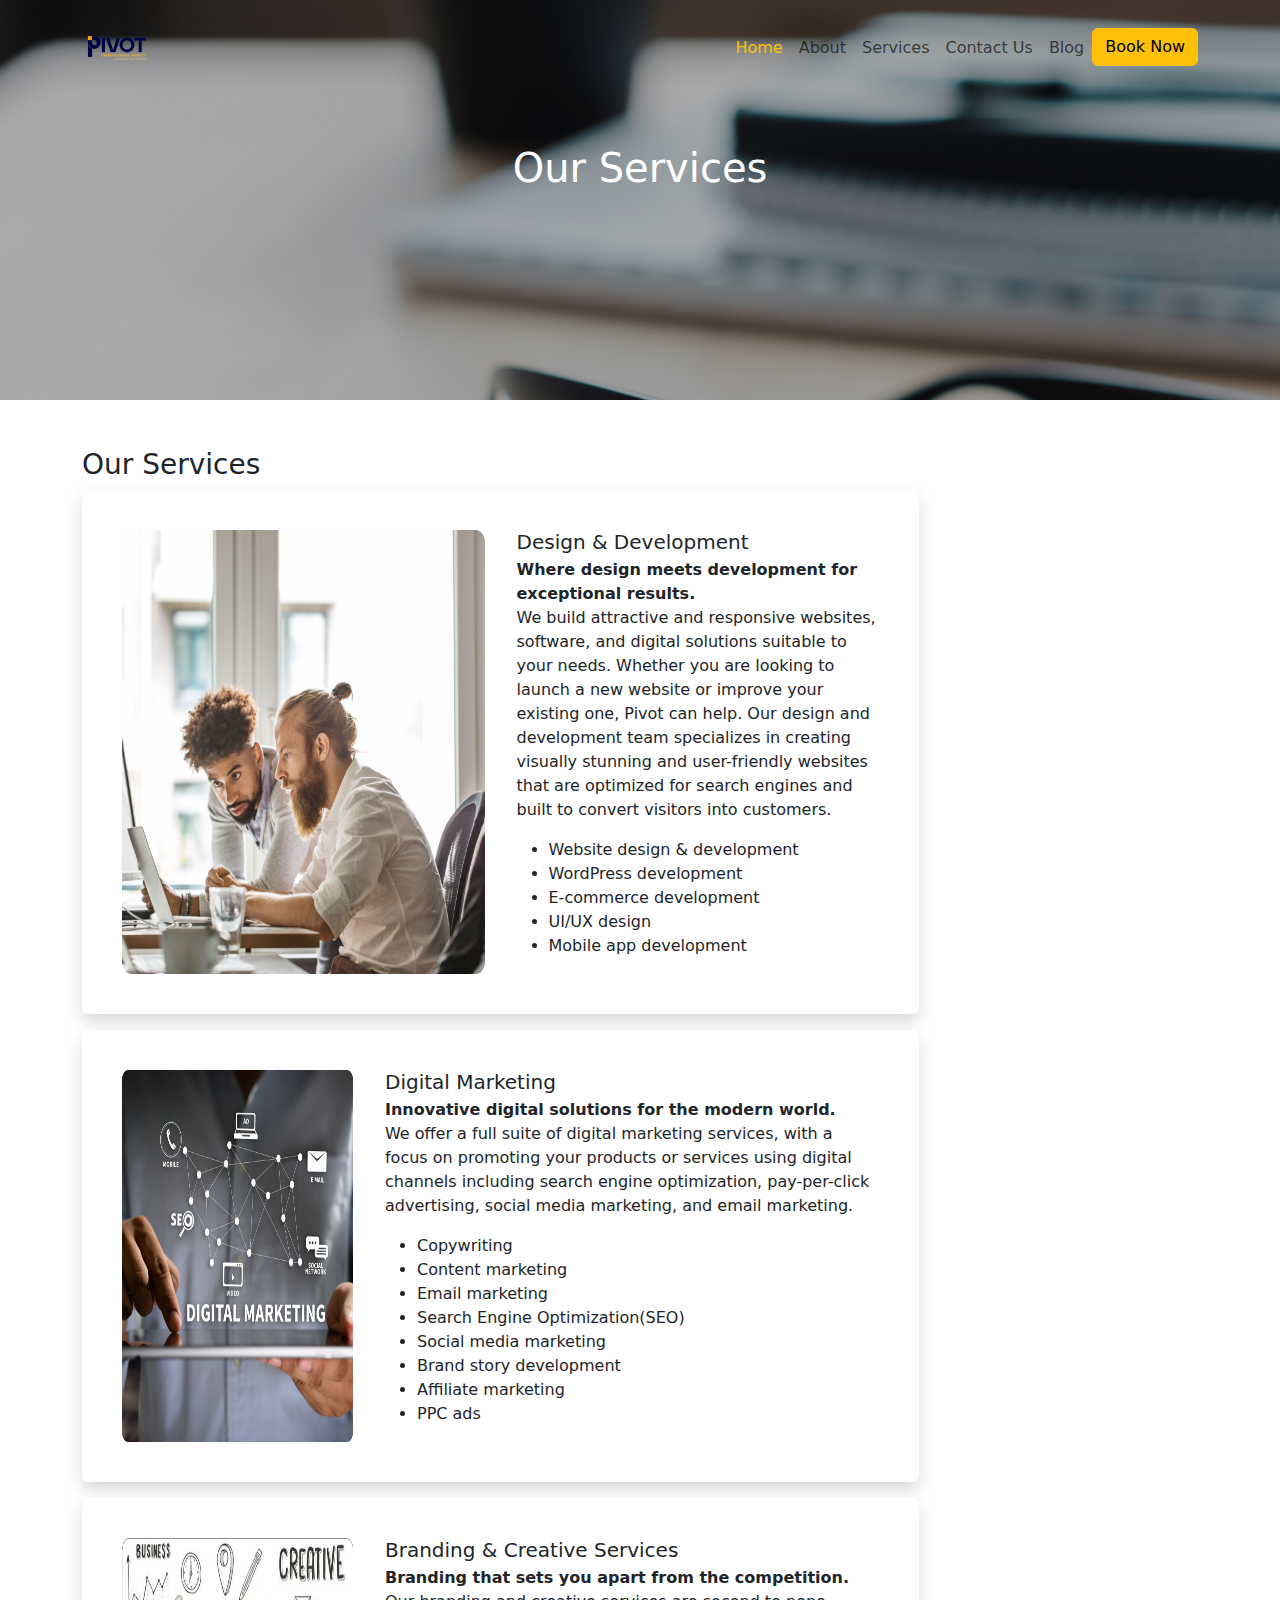
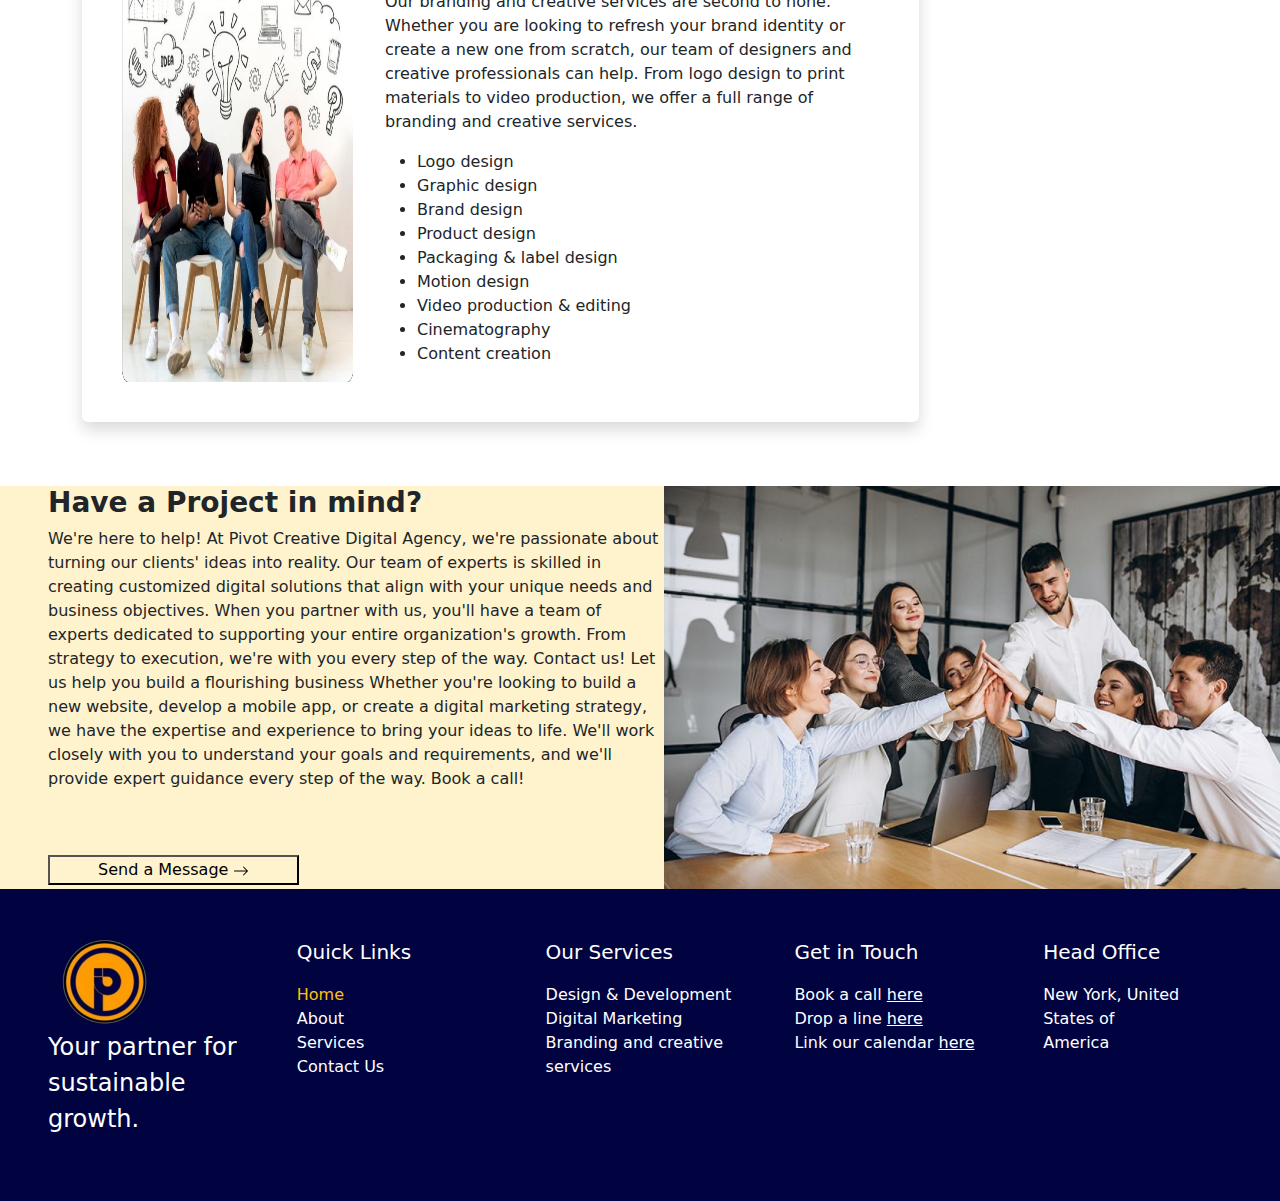
<file: services.html>
<!DOCTYPE html>
<html lang="en">
<head>
    <meta charset="UTF-8">
    <meta name="viewport" content="width=device-width, initial-scale=1.0">
    <title>Pivot</title>
    <link rel="stylesheet" href="css/bootstrap.css">
    <link rel="stylesheet" href="style.css">
</head>
<body>
  <header class="services-header mb-5">
    <nav class="navbar navbar-expand-lg">
        <div class="container">
          <img src="Images\Logo.png" class="navbar-brand" alt="">
          <button class="navbar-toggler" type="button" data-bs-toggle="collapse" data-bs-target="#navbarNav" aria-controls="navbarNav" aria-expanded="false" aria-label="Toggle navigation">
            <span class="navbar-toggler-icon"></span>
          </button>
          <div class="collapse navbar-collapse flex-row-reverse row-gap-4" id="navbarNav">
                <ul class="navbar-nav">
                    <li class="nav-item">
                        <a class="nav-link active text-warning" aria-current="page" href="index.html">Home</a>
                    </li>
                    <li class="nav-item">
                        <a class="nav-link" href="about.html">About</a>
                    </li>
                    <li class="nav-item">
                        <a class="nav-link" href="services.html">Services</a>
                    </li>
                    <li class="nav-item">
                        <a class="nav-link" href="contact.html">Contact Us</a>
                    </li>
                    <li class="nav-item">
                        <a class="nav-link" href="index.html">Blog</a>
                    </li>
                    <li>
                        <a href="#"><button type="submit" class="btn btn-warning link-opacity-75-hover">Book Now</button></a>
                    </li>
                </ul>
          </div>
        </div>
      </nav>
      <h1 class="text-center mt-5" id="header-text">Our Services</h1>
  </header>
    

  <div class="container mb-5">
    <h3 class="fs-bold">Our Services</h3>
    <div class="d-flex flex-column w-75">

      <div class="card mb-3 p-4 border-0 shadow">
        <div class="row g-0">
          <div class="col-lg col-md col-sm">
            <img src="Images/Frame 215.png" class="img-fluid rounded-start p-3 h-100" alt="...">
          </div>
          <div class="col-lg col-md col-sm">
            <div class="card-body">
              <h5 class="card-title">Design & Development</h5>
              <p class="card-subtitle fw-semibold">Where design meets development for exceptional results.</p>
              <p class="card-text">We build attractive and responsive websites, software, and digital solutions suitable to your needs. Whether you are looking to launch a new website or improve your existing one, Pivot can help. Our design and development team specializes in creating visually stunning and user-friendly websites that are optimized for search engines and built to convert visitors into customers.</p>
              <ul>
                <li>Website design & development</li>
                <li>WordPress development</li>
                <li>E-commerce development</li>
                <li>UI/UX design</li>
                <li>Mobile app development</li>
              </ul>
            </div>
          </div>
        </div>
      </div>

      <div class="card mb-3 p-4 border-0 shadow">
        <div class="row g-0">
          <div class="col-md-4">
            <img src="Images/Frame 215 (1).png" class="img-fluid rounded-start p-3 h-100" alt="...">
          </div>
          <div class="col-md-8">
            <div class="card-body">
              <h5 class="card-title">Digital Marketing</h5>
              <p class="card-subtitle fw-semibold">Innovative digital solutions for the modern world.</p>
              <p class="card-text">We offer a full suite of digital marketing services, with a focus on promoting your products or services using digital channels including search engine optimization, pay-per-click advertising, social media marketing, and email marketing. </p>
              <ul>
                <li>Copywriting</li>
                <li>Content marketing</li>
                <li>Email marketing</li>
                <li>Search Engine Optimization(SEO)</li>
                <li>Social media marketing</li>
                <li>Brand story development</li>
                <li>Affiliate marketing</li>
                <li>PPC ads</li>
              </ul>
            </div>
          </div>
        </div>
      </div>

      <div class="card mb-3 p-4 border-0 shadow">
        <div class="row g-0">
          <div class="col-md-4">
            <img src="Images/Frame 215 (2).png" class="img-fluid rounded-start p-3 h-100" alt="...">
          </div>
          <div class="col-md-8">
            <div class="card-body">
              <h5 class="card-title">Branding & Creative Services</h5>
              <p class="card-subtitle fw-semibold">Branding that sets you apart from the competition.</p>
              <p class="card-text">Our branding and creative services are second to none. Whether you are looking to refresh your brand identity or create a new one from scratch, our team of designers and creative professionals can help. From logo design to print materials to video production, we offer a full range of branding and creative services.</p>
              <ul>
                <li>Logo design</li>
                <li>Graphic design</li>
                <li>Brand design</li>
                <li>Product design</li>
                <li>Packaging & label design</li>
                <li>Motion design</li>
                <li>Video production & editing</li>
                <li>Cinematography</li>
                <li>Content creation</li>
              </ul>
            </div>
          </div>
        </div>
      </div>

    </div>
  </div>

  <div class="">
    <div class="row g-0">
      <div class="col-lg col-md col-sm bg-warning-subtle ps-5">
        <h3 class="fw-bold">Have a Project in mind?</h3>
        <p>We're here to help! At Pivot Creative Digital Agency, we're passionate about turning our clients' ideas into reality. Our team of experts is skilled in creating customized digital solutions that align with your unique needs and business objectives. When you partner with us, you'll have a team of experts dedicated to supporting your entire organization's growth. From strategy to execution, we're with you every step of the way. Contact us!  Let us help you build a flourishing business Whether you're looking to build a new website, develop a mobile app, or create a digital marketing strategy, we have the expertise and experience to bring your ideas to life. We'll work closely with you to understand your goals and requirements, and we'll provide expert guidance every step of the way. Book a call!</p>
        <div class="d-flex start-0 pt-5">
          <button type="submit" class="bg-transparent px-5">
            Send a Message 
            <svg xmlns="http://www.w3.org/2000/svg" width="16" height="16" fill="currentColor" class="bi bi-arrow-right" viewBox="0 0 16 16">
              <path fill-rule="evenodd" d="M1 8a.5.5 0 0 1 .5-.5h11.793l-3.147-3.146a.5.5 0 0 1 .708-.708l4 4a.5.5 0 0 1 0 .708l-4 4a.5.5 0 0 1-.708-.708L13.293 8.5H1.5A.5.5 0 0 1 1 8z"/>
            </svg>
          </button>
        </div>
      </div>
      <div class="col-lg col-md col-sm">
        <img src="Images/Frame 219.png" class="img-fluid" alt="">
      </div>
    </div>
  </div>


  <footer class="text-white">
    <div class="row p-5">
      <div class="col-lg col-md col-sm-12 ">
        <img src="Images/Untitled 1.png" alt="">
        <p class="fw-light fs-4">Your partner for <br> sustainable growth.</p>
      </div>
      <div class="col-lg col-md col-sm-12 ps-5">
        <p class="fs-5">Quick Links</p>
        <a href="index.html" class="text-decoration-none text-warning active d-block">Home</a>
        <a href="about.html" class="text-decoration-none d-block text-white">About</a>
        <a href="services.html" class="text-decoration-none d-block text-white">Services</a>
        <a href="contact.html" class="text-decoration-none d-block text-white">Contact Us</a>
      </div>
      <div class="col-lg col-md col-sm-12 ps-5">
        <p class="fs-5">Our Services</p>
        <a href="" class="text-decoration-none d-block text-white">Design & Development</a>
        <a href="" class="text-decoration-none d-block text-white">Digital Marketing</a>
        <a href="" class="text-decoration-none d-block text-white">Branding and creative services</a>
      </div>
      <div class="col-lg col-md col-sm-12 ps-5">
        <p class="fs-5">Get in Touch</p>
        <a href="" class="text-decoration-none d-block text-white">Book a call <span class="text-decoration-underline">here</span></a>
        <a href="" class="text-decoration-none d-block text-white">Drop a line <span class="text-decoration-underline">here</span></a>
        <a href="" class="text-decoration-none d-block text-white">Link our calendar <span class="text-decoration-underline">here</span></a>
      </div>
      <div class="col-lg col-md col-sm-12 ps-5">
        <p class="fs-5">Head Office</p>
        <p>New York, United States of <br> America</p>
      </div>
    </div>
  </footer>
    

    <script src="js/bootstrap.js"></script>
</body>
</html>
</file>
<file: style.css>
body {
    margin: 0;
    padding: 0;
    box-sizing: border-box;
}

.about-header {
    background-image: url('https://img.freepik.com/free-photo/female-hand-typing-keyboard-laptop_1150-15742.jpg?size=626&ext=jpg&uid=R106371212&ga=GA1.2.1953808244.1685305762&semt=sph');
    background-repeat: no-repeat;
    background-size: cover;
    height: 400px;

}

.services-header {
    background: linear-gradient(0deg, rgba(0, 0, 0, 0.3), rgba(0, 0, 0, 0.3)), url('Images/office-desktop-with-laptop-analytics\ -\ Copy.jpg');
    background-repeat: no-repeat;
    background-size: cover;
    height: 400px;
    
}

.contact-header {
    background: linear-gradient(0deg, rgba(0, 0, 0, 0.3), rgba(0, 0, 0, 0.3)), url('Images/contact-helpdesk-customer-service-spaceship-graphic-concept.jpg');
    background-repeat: no-repeat;
    background-size: cover;
    height: 400px;

}

#header-text {
    color: #ffffff;
    
}

#list-style {
    list-style-type: square;
    color: #fe9e00;
}

footer {
    background-color: #000340;
}
</file>
